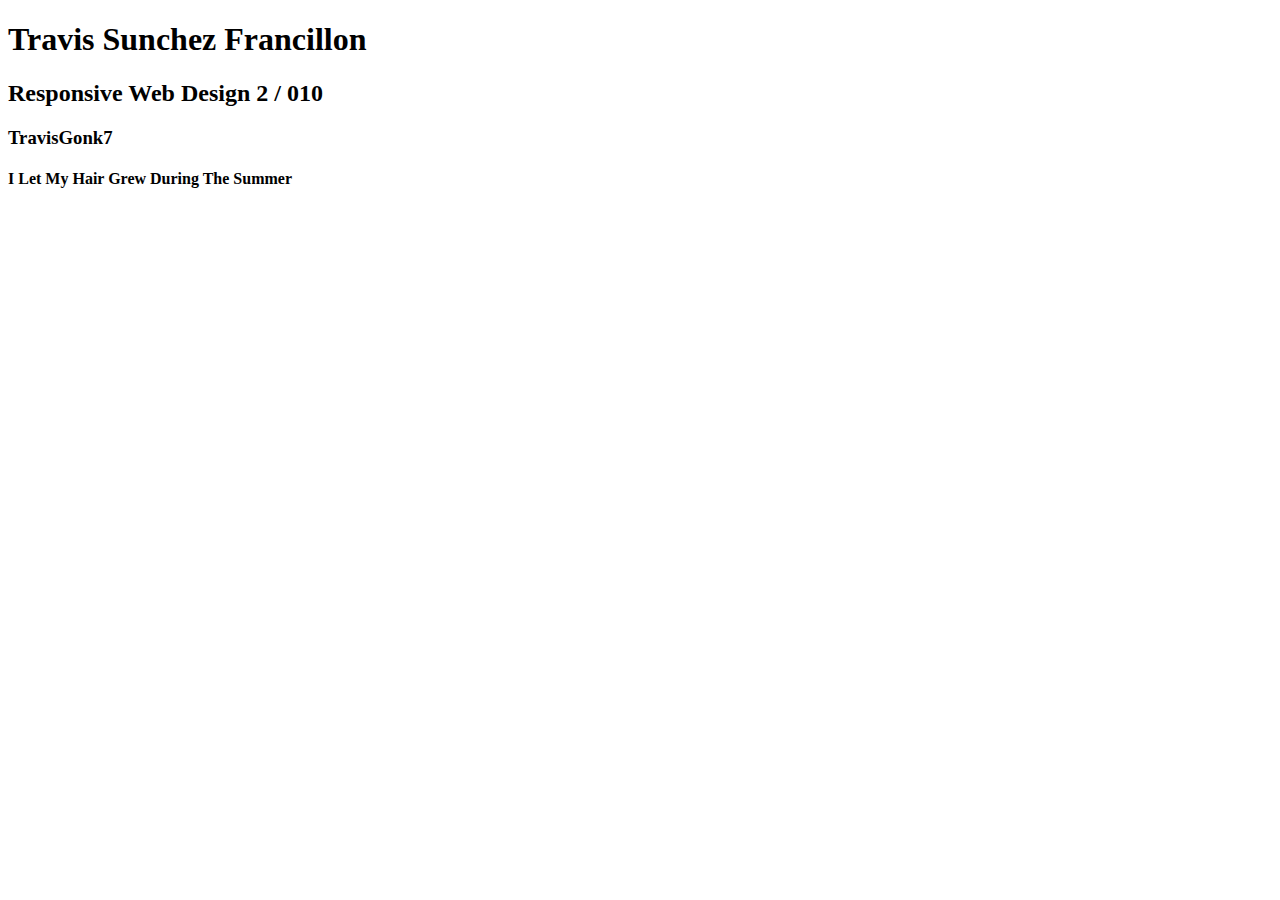
<file: index.html>
<!DOCTYPE html>
<html lang="en">
<head>
    <meta charset="UTF-8">
    <meta name="viewport" content="width=device-width, initial-scale=1.0">
    <title>Travis Sunchez Francillon</title>
</head>
<body>
    <h1> Travis Sunchez Francillon</h1>
    <h2>Responsive Web Design 2 / 010</h2>
   <h3>TravisGonk7</h3>
   <h4>I Let My Hair Grew During The Summer</h4>
</body>
</html>
</file>
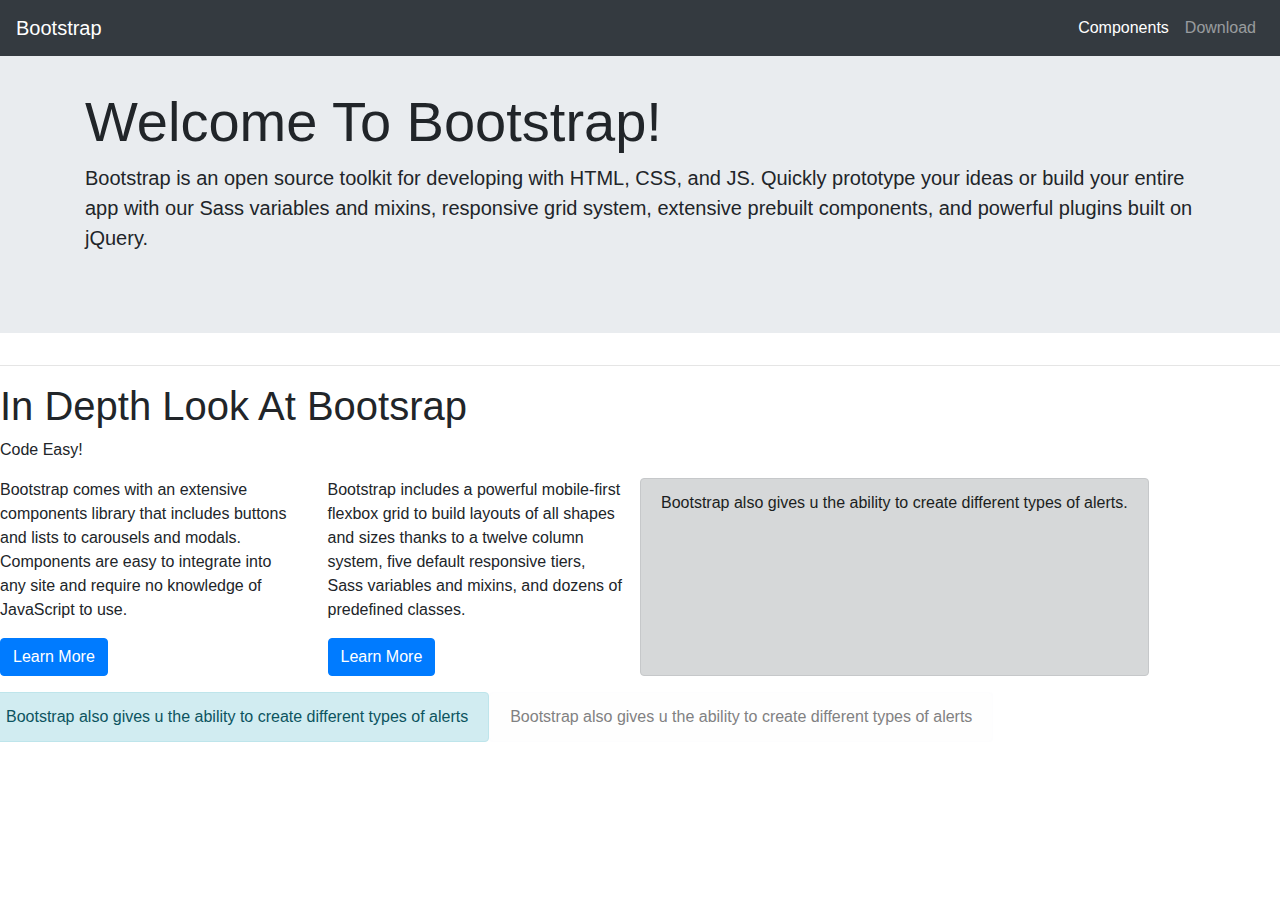
<file: fran0504-bootstrap/index.html>
<!DOCTYPE html>
<html lang="en">
  <head>
    <meta charset="utf-8">
    <meta http-equiv="X-UA-Compatible" content="IE=edge">
    <meta name="viewport" content="width=device-width, initial-scale=1, shrink-to-fit=no">
    <title>Fran0504-Bootstrap</title>
    <link href="css/bootstrap.min.css" rel="stylesheet">
  </head>
  <body>
    <header>
        <nav class="navbar 
                    navbar-expand-sm
                    bg-dark
                    navbar-dark
                    fixed-top">
  
    <a href="#"class="navbar-brand">Bootstrap</a>
    
    <button class="navbar-toggler"
            data-toggle="collapse"
            data-target="#navbarNav">
    <span   class="navbar-toggler-icon"></span>
  </button>


  <div id="navbarNav" class="collapse navbar-collapse">
        <div class="ml-auto navbar-nav">
            <a href="#" class="nav-link active">Components</a>
                <a href="#" class="nav-link">Download</a
            </div>
        </div>
    </nav>
 </header>
 
<br>
 <div class="jumbotron jumbotron-fluid">
    <div class="container">
      <h1 class="display-4">Welcome To Bootstrap!</h1>
      <p class="lead">Bootstrap is an open source toolkit for developing with HTML, CSS, and JS. Quickly prototype your ideas or build your entire app with our Sass variables and mixins, responsive grid system, extensive prebuilt components, and powerful plugins built on jQuery.</p>
    </div>
  </div>

  <hr>
  <div class="hero-unit text-sm-left">
    <h1>In Depth Look At Bootsrap</h1>
    <p>Code Easy!</p>
  <div class="row">

    <div class="col-xs-6 col-md-3">
    <div class="thumbnail">
    <alt="#"">
    <div class="caption">
    <p>Bootstrap comes with an extensive components library that includes buttons and lists to carousels and modals. Components are easy to integrate into any site and require no knowledge of JavaScript to use.</p>
    <p><a href="#" class="btn btn-primary" role="button">Learn More</a></p>
    </div>
    </div>
    </div>
    
    <div class="col-xs-6 col-md-3">
    <div class="thumbnail">
    <div class="caption">
    <p>Bootstrap includes a powerful mobile-first flexbox grid to build layouts of all shapes and sizes thanks to a twelve column system, five default responsive tiers, Sass variables and mixins, and dozens of predefined classes.</p>
    <p><a href="#" class="btn btn-primary" role="button">Learn More</a></p>
    </div>
    </div>
    </div>


    <div class="alert alert-dark" role="alert">
     Bootstrap also gives u the ability to create different types of alerts.
    </div>
    <div class="alert alert-info" role="alert">
      Bootstrap also gives u the ability to create different types of alerts
    </div>
    <div class="alert alert-light" role="alert">
      Bootstrap also gives u the ability to create different types of alerts
    </div>
    
<div class="progress progress-striped active">
  <div class="bar" style="width: 40%;"></div>
</div>

<div class="progress progress-striped active">
  <div class="bar" style="width: 40%;"></div>
</div>
    
    <script src="https://ajax.googleapis.com/ajax/libs/jquery/1.11.2/jquery.min.js"></script>
    <script src="js/bootstrap.min.js"></script>
  </body>
</html>
</file>
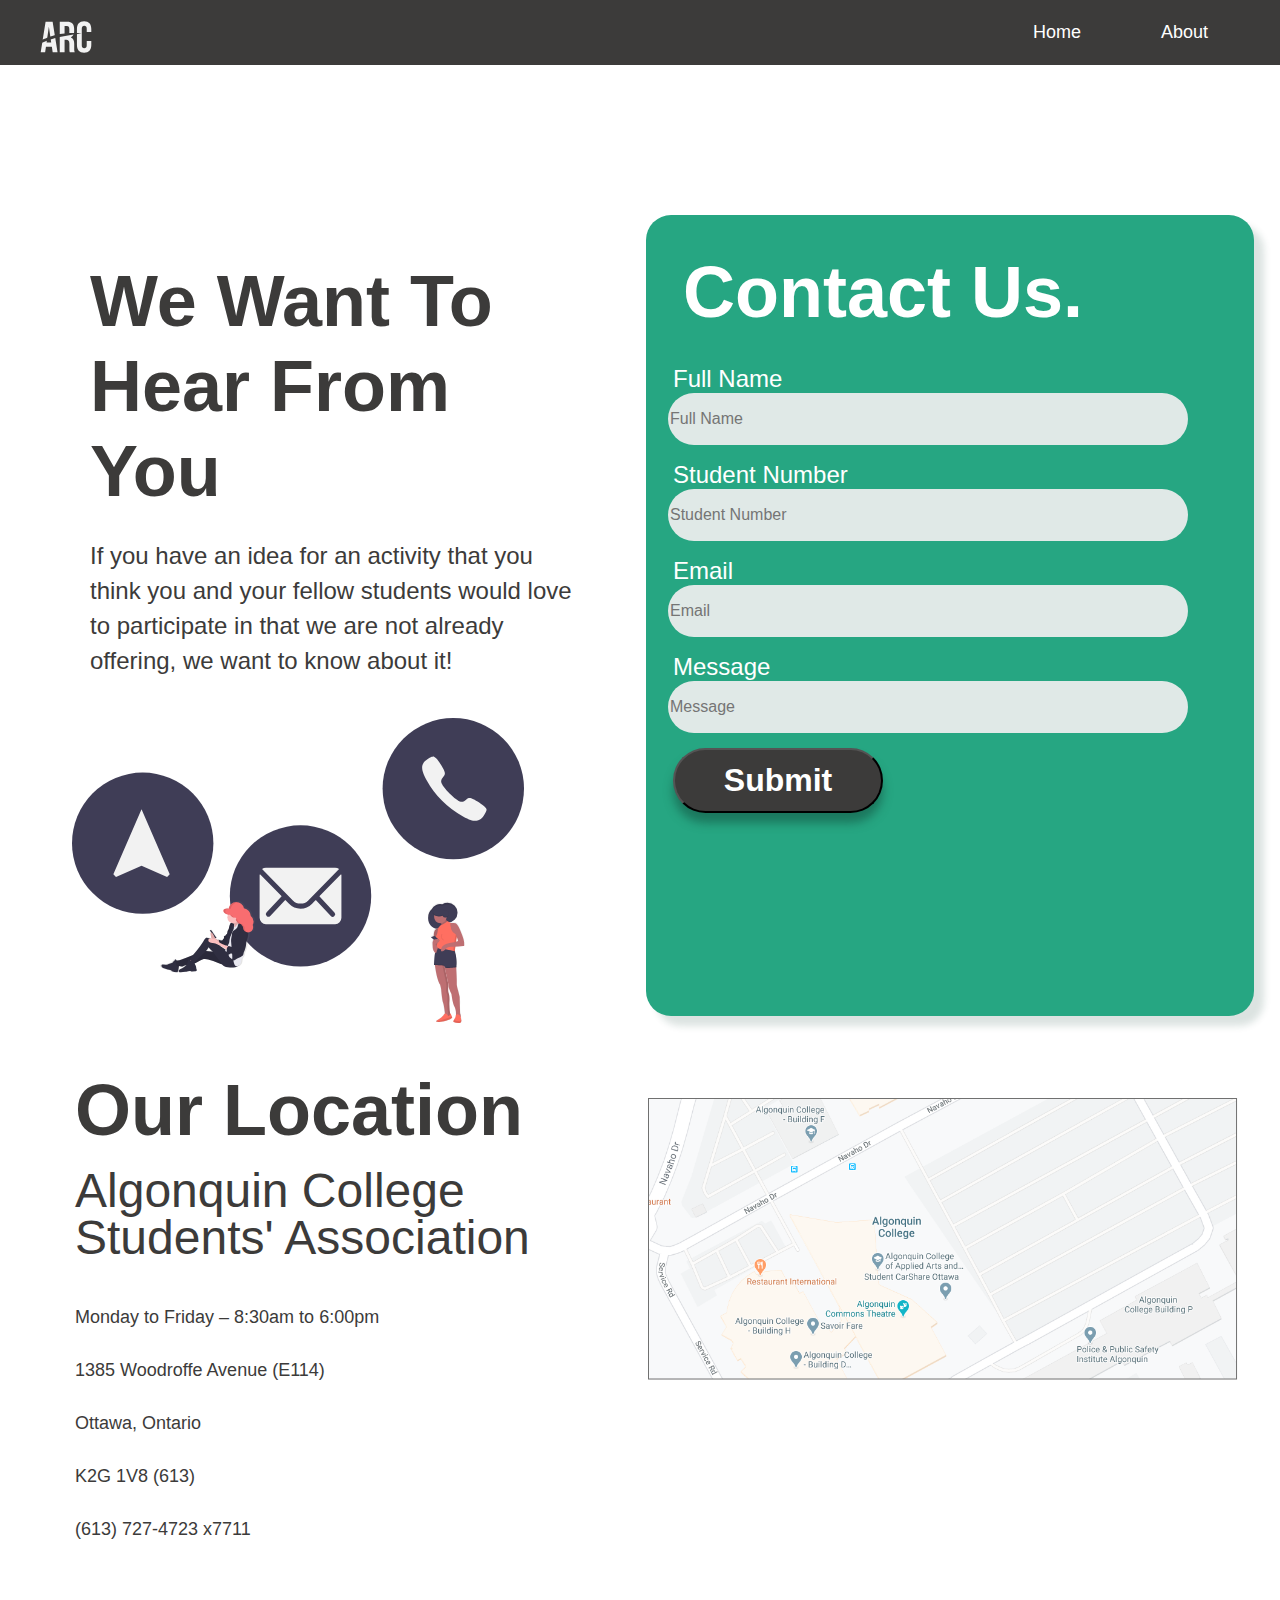
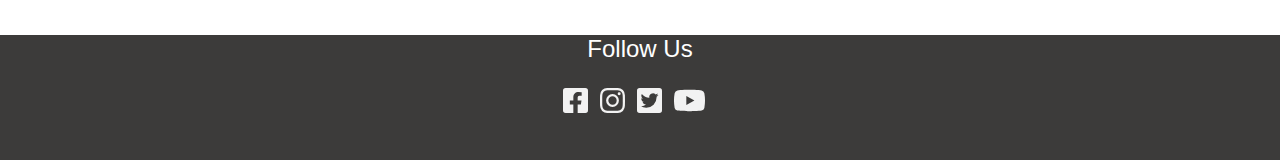
<file: fran0504-mtm6120/contact.html>
<!DOCTYPE html>
<html lang="en">
<head>
	<title>Contact</title>
	<meta charset="UTF-8">
	<meta name="viewport" 	content="width=device-width, initial-scale=1.0">
	<link rel="stylesheet"  href="css/normalize.css">
	<link rel="stylesheet" 	href="css/cstyle.css">
</head>
<body>
<div class="wrapper">
	<header>
		<div class="header">
			<img id="logo"  src="icons/logo.svg" alt="Logo">
				<div class="links">

				<a id="home" 	href="home.html">Home</a>
        		<a id="about"	href="about.html">About</a>
        		<a id="contact"	href="contact.html">Contact</a>
       		</div>
   		</div>
	</header>

<div class="bigdiv">

<div class="main">
<main>We Want To Hear From You</main>
<div class="p1">
	<p>If you have an idea for an activity that you think you and your fellow students would love to participate in that we are not already offering, we want to know about it!</p>
</div>
<div class="img">
	<img src="icons/contact-img.svg" alt="image contact">
</div>
</div>

<div class="contact2">
	<form id="contact2">
		<fieldset>
			<h1>Contact Us.</h1>
			
			<label for="fullname">Full Name</label>
				<input id="fullname" type="text" name="fname"
					   placeholder="Full Name">
				<br>
			<label for="student-number">Student Number</label>
    			<input id="student-number" type="text" name="lname"
         	   		   placeholder="Student Number">
				<br>
			<Label for="email">Email</Label>
				<input id="email" type="text" name="email"
        			   placeholder="Email">
				<br>
			<Label for="message1">Message</Label>
				<input id="message1" type="text" name="message"
        	   			placeholder="Message">
  				<br>
		  	<button id="drive" type="submit">Submit </button>
				<br>
		</fieldset>
	</form>
</div>



<div class="location">
	<h1>Our Location</h1>
	<h2>Algonquin College Students' Association</h2>
	<h3>Monday to Friday – 8:30am to 6:00pm </h3>
	<h3>1385 Woodroffe Avenue (E114)</h3>
	<h3>Ottawa, Ontario</h3>
	<h3>K2G 1V8 (613)</h3>
	<h3>(613) 727-4723 x7711</h3>
</div>

<img class="googlemap" src="images/ifram.png" alt="location">
</div>

<footer>

<h5 id="follow"> Follow Us</h5>

<div class="icons">

	<img id="facebook" 	src="icons/facebook.svg"  alt="Facebook">
	<img id="instagram"	src="icons/instagram.svg" alt="Instagtam">
	<img id="twitter"	src="icons/twitter.svg"   alt="Twitter">
	<img id="youtube"	src="icons/youtube.svg"   alt="Youtube">
		
</div>

</footer>
</div>
</body>
</html>
</file>
<file: fran0504-mtm6120/css/cstyle.css>
/* CSS VALIDATED */
/* Mobile View At 325PX;*/
/* Contact StyleSheet */
/* All img#**** Are img tag with id on them for targeting */
/* All P1 P2 P3 P4 P5 P6 P7 P8 P9 Are For Grouping Paragraphs And H1 ( Some) Together For Easy Editing */
/*  Image Optimize For Web Browser */
.wrapper{
	overflow-x: hidden;
	width:100%;
	margin: auto;
}
/* Header Adjustment */
.header{
	height:175px;
	text-align: center;
	background-color:#3C3B3A;
}

#logo{
	width:88px;
	height:54px;
	animation: fadeIn ease 10s;
  -webkit-animation: fadeIn ease 10s;}

a#home{
	margin-bottom: 22px;
}

a#about{ 
	margin-bottom:22px;

}

a#contact{
	font-weight: bold;
}

@keyframes fadeIn {
	0% {opacity:0;}
	100% {opacity:1;}
  }
  
  @-moz-keyframes fadeIn {
	0% {opacity:0;}
	100% {opacity:1;}
  }
  
  @-webkit-keyframes fadeIn {
	0% {opacity:0;}
	100% {opacity:1;}
  }
  
  @-o-keyframes fadeIn {
	0% {opacity:0;}
	100% {opacity:1;}
  }
  
  @-ms-keyframes fadeIn {
	0% {opacity:0;}
	100% {opacity:1;}
  }

.links a{
	
	line-height: 21px;
	display: flex;
	flex-direction: column;
	align-items: center;
	color:white;
	text-decoration: none;
	font-size:18px;
	font-family:'raleway' , sans-serif;
	margin:auto;}

main{
	margin-top:25px;
	font-family: 'Raleway', sans-serif;
	text-align: left;
	font-size: 50px;
	font-weight: 700;
	color:#3C3B3A;
	margin-left: 10px;


}

.p1{
	font-size:20px;
	font-family: 'Raleway', sans-serif;
	text-align: left;
	font-style: normal;
	line-height: 35px;
	color: #3C3B3A;
	margin-top: 20px;
	margin-left: 10px;
}
/* Div Class Of IMG Targeting the image*/
.img img{
	display:block;
	margin:0 auto;
	width:302px;
	height:100%;
	margin-bottom: 15px;
}
/* ID Name Of The Contact Form / Adjustment Of The Contact*/
#contact2{
	background-color:#26A682;
	border-radius: 25px;
	box-shadow: 10px 10px 7px #14403326;
	width:304px;
	height: 546px;
	margin:auto;
	border:none;
}

h1{
	font-family: 'Raleway', sans-serif;
	text-align: left;
	color: white;
	font-weight: 600;
	font-size:40px;
	line-height: 47px;
	margin-left: 10px;

}

label{
	font-family: 'Raleway', sans-serif;
	font-size: 18px;
	line-height: 21px;
	text-align: left;
	font-weight: lighter;
	color:white;
}

fieldset{
	border:none;
}

input{
	border:none;
	background-color: #eeee;
	border-radius: 72px;
	width:275px;
	height: 40px;
	font-family: 'Raleway', sans-serif;
	font-size:16px;
	text-align: left;
	line-height: 19px;
	margin-left: -5px;
	color:#3C3B3A99;
}

button{
	border-radius:40px;
	text-align: center;
	background: #3C3B3A;
	width:270px;
	height: 50px;
	box-shadow: 0px 10px 10px #124A3A80;
}
/* Button Adjustment */
#drive{
	color:white;
	font-family: 'Raleway', sans-serif;
	font-size: 32px;
	text-align: center;
	font-weight:700;
	box-shadow: 0px 10px 10px #124A3A80;
}
/* Location Contains H1 H2 H3 / Paragraphs / Img */ 
.location h1{
	font-family: 'Raleway', sans-serif;
	text-align: left;
	font-size: 40px;
	line-height: 47px;
	font-weight: 600;
	margin-left:10px;
	color: #3C3B3A;

}
.location h2{
	font-family: 'Raleway', sans-serif;
	text-align: left;
	font-size: 24px;
	line-height: 29px;
	color: #3C3B3A;
font-weight: lighter;
margin-left: 10px;}

.location h3{
	font-family: 'Raleway', sans-serif;
	text-align: left;
	font-size: 16px;
	font-weight: lighter;
	color: #3C3B3A;
	margin-left:30px;
}

.googlemap{
	width:100%;
	height:250px;
	display: block;
	margin:0 auto;
	height: 250px;
	border: 1px solid #707070;
	border:none;

}
/*	Footer Adjustment */
footer{
	height: 125px;
	width:100%;
	color:white;
	background-color: #3C3B3A;
	text-align: center;}


h5#follow{
	margin-top: 12px
}

h5{ 
	font-size: 24px;
	color:white;
	font-weight: lighter;
	font-family: 'Raleway', sans-serif;
	text-align: center;
}

img#facebook{
	margin-right: 12px;
}

img#instagram{
	margin-right: 12px;

}

img#twitter{
	margin-right:12px;
}
img#youtube{
	margin-right:12px;
}

.icons{
	display: flex;
	flex-direction: row;
	justify-content: center;

}

.icons img{
	margin-top:  -15px
}






/* Ipad Viewpoint 765PX Contains More Adjustments With Viewpoint Change*/



@media(min-width:765px){
	.header{
		display: flex;
		flex-direction: row;
		height:75px;
		justify-content:space-around;}
	
	#logo{
		max-width: 100%;
		margin-top:10px;
		margin-left: 39px;}
	
	.links{
		display: flex;
		flex-direction: row;
		justify-content: space-around;
		align-self: flex-end;
		max-width: 100%;}
	
	.links a {
		margin:auto;}
	
	a#home , a#about , a#contact{
		margin-right:40px;
		margin-left: 40px;
		margin-top:40px;}



.links{
	display: flex;
	flex-direction: row;
	justify-content: space-around;
	align-self: flex-end;
	max-width: 100%;}

.links a{
	margin:auto;}

a#home , a#about , a#contact{
	margin-right:40px;
	margin-left: 40px;
	margin-top:40px;}

main{
	font-size:72px;
	line-height: 85px;
	text-align: left;
	margin-top:44px;
	margin-left:80px;}

.p1{
	font-size:24px;
	line-height: 35px;
	text-align: left;
	margin-top: 20px;
	margin-left: 80px;}


.img img{
	width:452px;}

#contact2{
	width:608px;
	height:801px;}


fieldset{
	margin-left: 15px;
}

h1{
	font-size:72px;
}
label{
	margin-bottom: 20px;
	font-size:24px;
	line-height: 29px;
	text-align: left;

}
input{
	width:516px;
	height:50px;
	text-align: left;
	margin-bottom:15px;
}



button{
	width:210px;
	height: 65px;
}

.location h1{
	font-size:72px;
	text-align: left;
	line-height: 85px;
	margin-left:65px;
}

.location h2{
	font-size:48px;
	line-height: 47px;
	text-align: left;
	margin-left:65px;
	margin-top: -35px;
	font-weight: lighter;

}

.location h3{
	font-size:18px;
	line-height: 35px;
	text-align: left;
	margin-left:65px;

}
/* Location Image */
.googlemap{
	height:100%;
	width:768px;
	display: block;
	margin:0 auto;
	height: 250px;
	border: 1px solid #707070;
	border:none;}


}


/* Desktop Viewpoint */

@media(min-width: 1024px){
.header{
		display: flex;
		flex-direction: row;
		height:65px;
		justify-content:space-around;}
	
#logo{
max-width: 100%;
margin-bottom:40px;
margin-right: 900px;}


/* Contains All Top Content */
	.bigdiv{
		display: flex;
		flex-direction: row;
		flex-wrap: wrap;
	}
	.main{
		flex-basis:45%;
		padding-right: 20px;
		margin-right:20px;
		margin-top:150px;
		margin-left: 10px;}

	.p1 p{ margin-bottom: 40px;

	}
	.contact2 {
		flex-basis: 45%;
	padding-left: 20px;
	margin-top:150px;}

	#b2{
		border:none;
	}


	.location{
		flex-basis:45%;
		margin-left:10px;
		padding-right: 20px;
		padding-bottom: 20px;
	}

	.location h1{
		margin-top:30px;
	}

	.googlemap {
		flex-basis:45%;
		width:812px;
		height:100%;
Margin-top:60px;}


	footer{
	margin-top:50px;}


}
</file>
